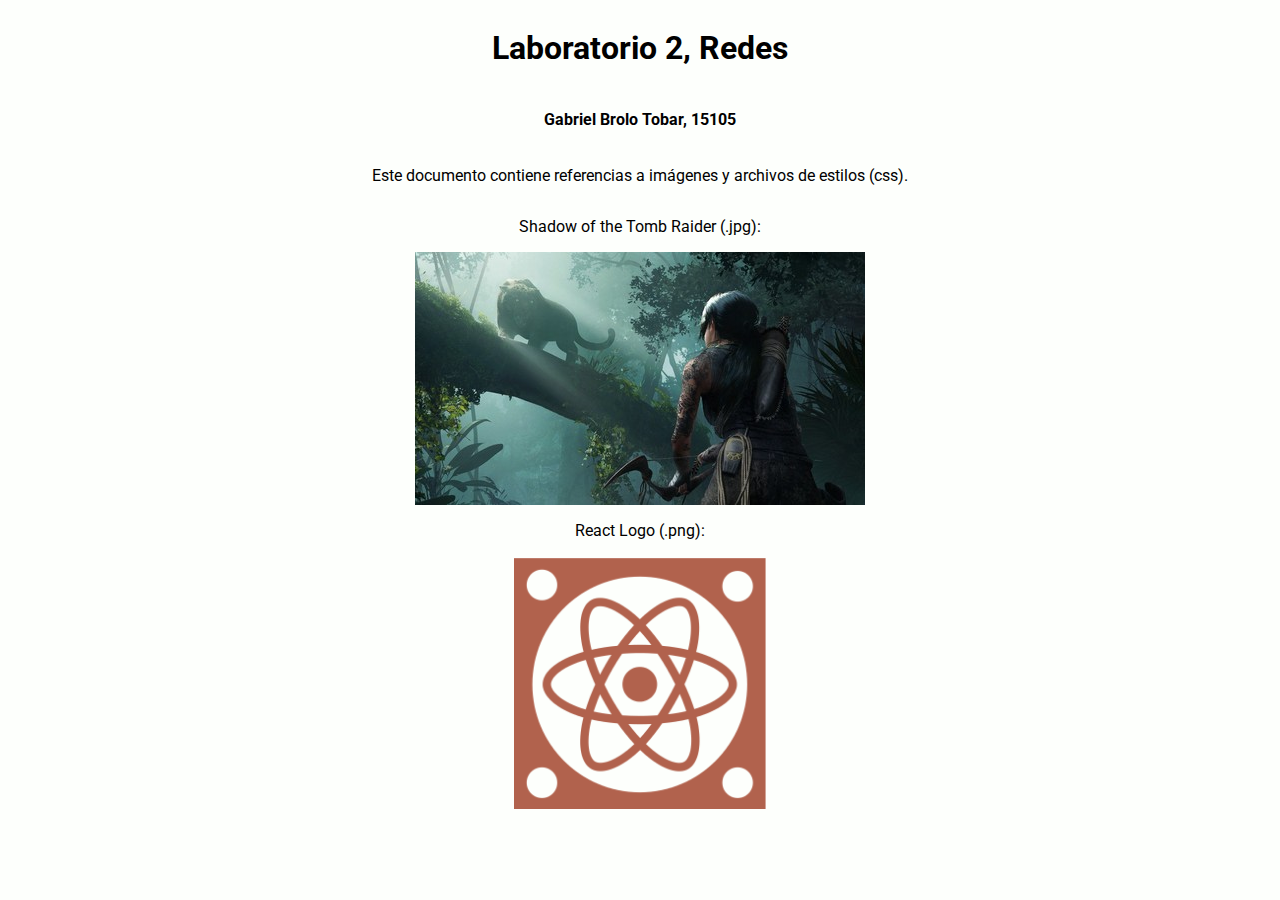
<file: index.html>
<!doctype html>
<html lang="es">
    <head>
        <meta charset="utf-8">
        <meta name="viewport" content="width=device-width, initial-scale=1">
        <meta name="mobile-web-app-capable" content="yes">

        <title>Laboratorio 2</title>
        <link rel="stylesheet" type="text/css" href="style.css">
    </head>

   <body>

   <h1>Laboratorio 2, Redes</h1>
   <h4>Gabriel Brolo Tobar, 15105</h4>

   <p>Este documento contiene referencias a imágenes y archivos de estilos (css).</p>
   
   <p>Shadow of the Tomb Raider (.jpg):</p>
   <img src="tomb_raider.jpg" />

   <p>React Logo (.png):</p>
   <img src="react.png" width="20%"/>

   </body>
</html>
</file>
<file: style.css>
@import url('https://fonts.googleapis.com/css?family=Roboto');

body {
    font-family: 'Roboto', sans-serif;
    background-color: #fdfffc;
    display: flex;
    flex-direction: column;
    justify-content: center;
    align-items: center;
    align-content: center;
}
</file>
